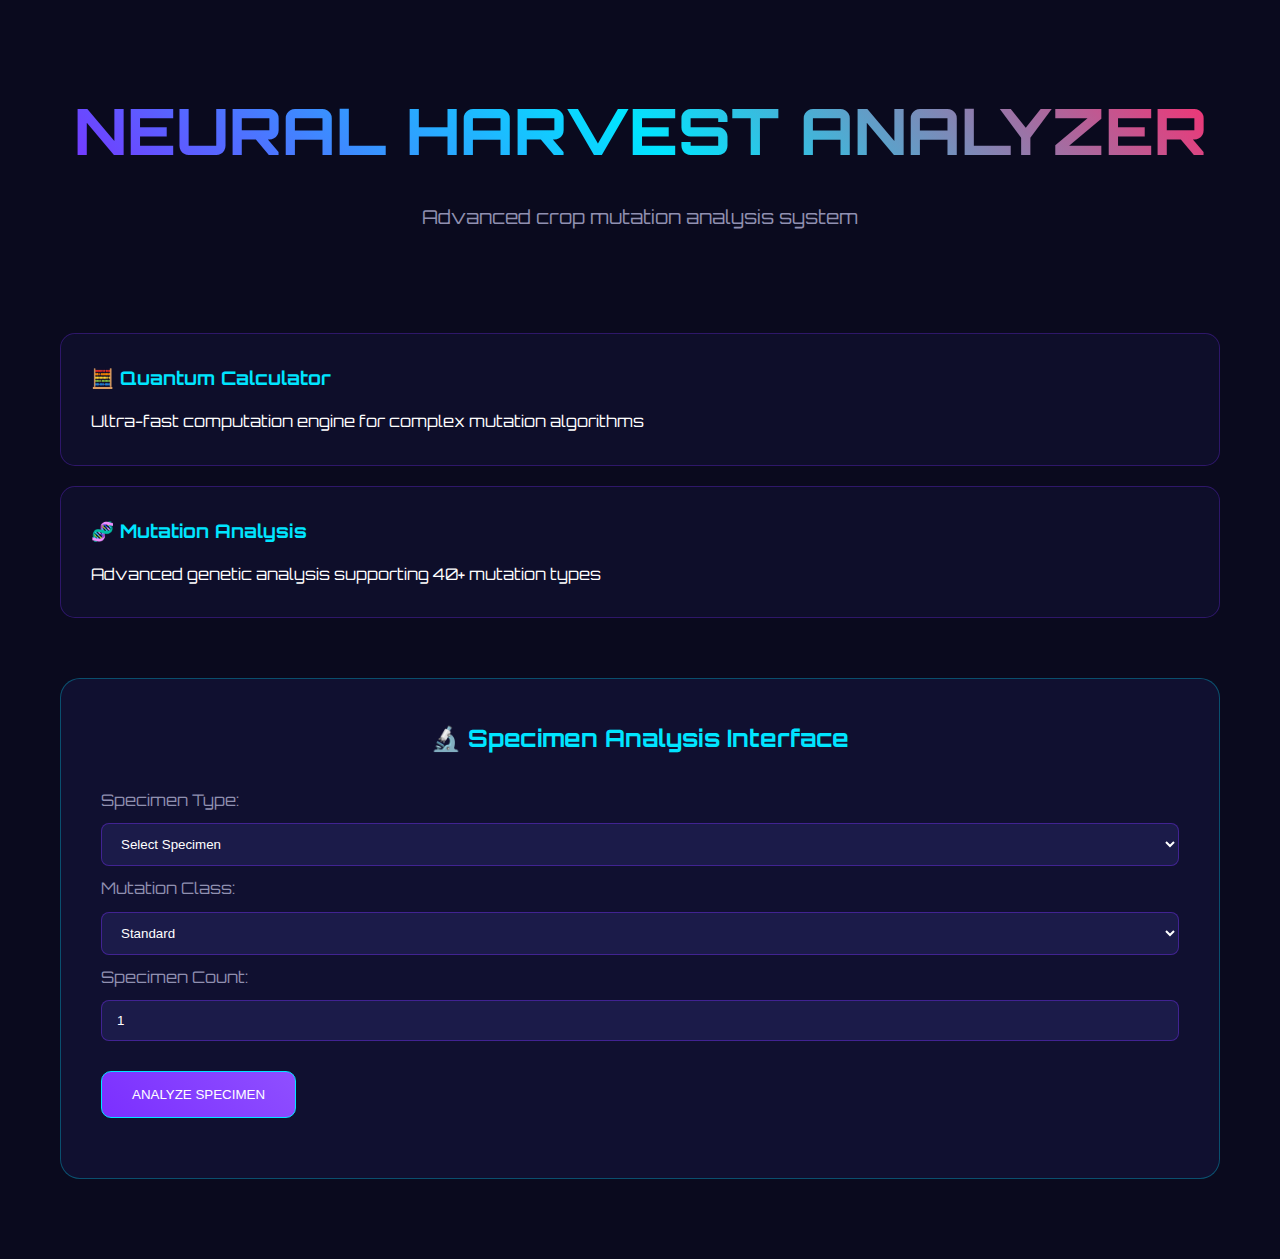
<file: neural-harvest.html>
﻿<!DOCTYPE html>
<html lang="en">
<head>
    <meta charset="UTF-8">
    <meta name="viewport" content="width=device-width, initial-scale=1.0">
    <title>Neural Harvest Analyzer: Advanced Crop Mutation Analysis System</title>
    <meta name="description" content="Advanced neural system for analyzing and optimizing crop mutations in virtual ecosystems.">
    
    <!-- Google tag (gtag.js) -->
    <script async src="https://www.googletagmanager.com/gtag/js?id=G-NY475E5CYL"></script>
    <script>
      window.dataLayer = window.dataLayer || [];
      function gtag(){dataLayer.push(arguments);}
      gtag('js', new Date());

      gtag('config', 'G-NY475E5CYL');
    </script>
    
    <style>
        @import url('https://fonts.googleapis.com/css2?family=Orbitron:wght@400;500;600;700;800;900&display=swap');
        * { box-sizing: border-box; margin: 0; padding: 0; }
        body { 
            font-family: 'Orbitron', monospace; 
            background: #0A0A1E; 
            color: #FFFFFF; 
            line-height: 1.6; 
            min-height: 100vh; 
        }
        .container { max-width: 1200px; margin: 0 auto; padding: 20px; }
        .header { text-align: center; padding: 60px 0; margin-bottom: 40px; }
        .main-title { 
            font-size: 4rem; 
            font-weight: 800; 
            background: linear-gradient(45deg, #7B2FFF, #00E5FF, #FF2A6D); 
            -webkit-background-clip: text; 
            -webkit-text-fill-color: transparent; 
            margin-bottom: 20px; 
        }
        .subtitle { color: #9090B0; font-size: 1.2rem; }
        .feature-card { 
            background: rgba(20, 20, 60, 0.4); 
            border: 1px solid rgba(123, 47, 255, 0.3); 
            border-radius: 15px; 
            padding: 30px; 
            margin: 20px 0; 
            transition: all 0.3s ease; 
        }
        .feature-card:hover { 
            border-color: #7B2FFF; 
            transform: translateY(-5px); 
            box-shadow: 0 20px 40px rgba(123, 47, 255, 0.2); 
        }
        .calc-section { 
            background: rgba(20, 20, 60, 0.6); 
            border: 1px solid rgba(0, 229, 255, 0.3); 
            border-radius: 20px; 
            padding: 40px; 
            margin: 60px 0; 
        }
        .form-input, .form-select { 
            background: rgba(30, 30, 80, 0.8); 
            border: 1px solid rgba(123, 47, 255, 0.4); 
            border-radius: 8px; 
            padding: 12px 15px; 
            color: #FFFFFF; 
            margin: 10px 0; 
            width: 100%; 
        }
        .calc-button { 
            background: linear-gradient(45deg, #7B2FFF, #8F4FFF); 
            border: 1px solid #00E5FF; 
            color: #FFFFFF; 
            padding: 15px 30px; 
            border-radius: 10px; 
            cursor: pointer; 
            margin: 20px 0; 
        }
        .result-panel { 
            background: rgba(5, 255, 161, 0.1); 
            border: 1px solid #05FFA1; 
            border-radius: 10px; 
            padding: 20px; 
            text-align: center; 
            display: none; 
        }
        .result-value { 
            font-size: 2rem; 
            color: #05FFA1; 
            font-weight: 700; 
        }
    </style>
</head>
<body>
    <div class="container">
        <header class="header">
            <h1 class="main-title">NEURAL HARVEST ANALYZER</h1>
            <p class="subtitle">Advanced crop mutation analysis system</p>
        </header>
        
        <div class="feature-card">
            <h3 style="color: #00E5FF; margin-bottom: 15px;">🧮 Quantum Calculator</h3>
            <p>Ultra-fast computation engine for complex mutation algorithms</p>
        </div>
        
        <div class="feature-card">
            <h3 style="color: #00E5FF; margin-bottom: 15px;">🧬 Mutation Analysis</h3>
            <p>Advanced genetic analysis supporting 40+ mutation types</p>
        </div>
        
        <section class="calc-section" id="calculator">
            <h2 style="color: #00E5FF; text-align: center; margin-bottom: 30px;">🔬 Specimen Analysis Interface</h2>
            
            <div>
                <label style="color: #9090B0;">Specimen Type:</label>
                <select class="form-select" id="cropType">
                    <option value="">Select Specimen</option>
                    <option value="sunflower">Sunflower</option>
                    <option value="dragon-pepper">Dragon Pepper</option>
                    <option value="moon-mango">Moon Mango</option>
                    <option value="lotus">Lotus</option>
                </select>
                
                <label style="color: #9090B0;">Mutation Class:</label>
                <select class="form-select" id="mutation">
                    <option value="normal">Standard</option>
                    <option value="golden">Golden (x20)</option>
                    <option value="rainbow">Rainbow (x50)</option>
                </select>
                
                <label style="color: #9090B0;">Specimen Count:</label>
                <input type="number" class="form-input" id="quantity" placeholder="Enter quantity" value="1">
                
                <button class="calc-button" onclick="calculateValue()">ANALYZE SPECIMEN</button>
            </div>
            
            <div class="result-panel" id="result">
                <div>Estimated Value:</div>
                <div class="result-value" id="resultValue">0</div>
            </div>
        </section>
    </div>
    
    <script>
        const specimenData = {
            'sunflower': { base: 100 },
            'dragon-pepper': { base: 250 },
            'moon-mango': { base: 500 },
            'lotus': { base: 750 }
        };
        
        const mutationMultipliers = {
            'normal': 1,
            'golden': 20,
            'rainbow': 50
        };
        
        function calculateValue() {
            const cropType = document.getElementById('cropType').value;
            const mutation = document.getElementById('mutation').value;
            const quantity = parseInt(document.getElementById('quantity').value) || 1;
            
            if (!cropType) {
                alert('Please select a specimen type');
                return;
            }
            
            const baseValue = specimenData[cropType].base;
            const mutationMult = mutationMultipliers[mutation];
            const totalValue = baseValue * mutationMult * quantity;
            
            document.getElementById('resultValue').textContent = totalValue.toLocaleString();
            document.getElementById('result').style.display = 'block';
        }
    </script>
</body>
</html>
</file>
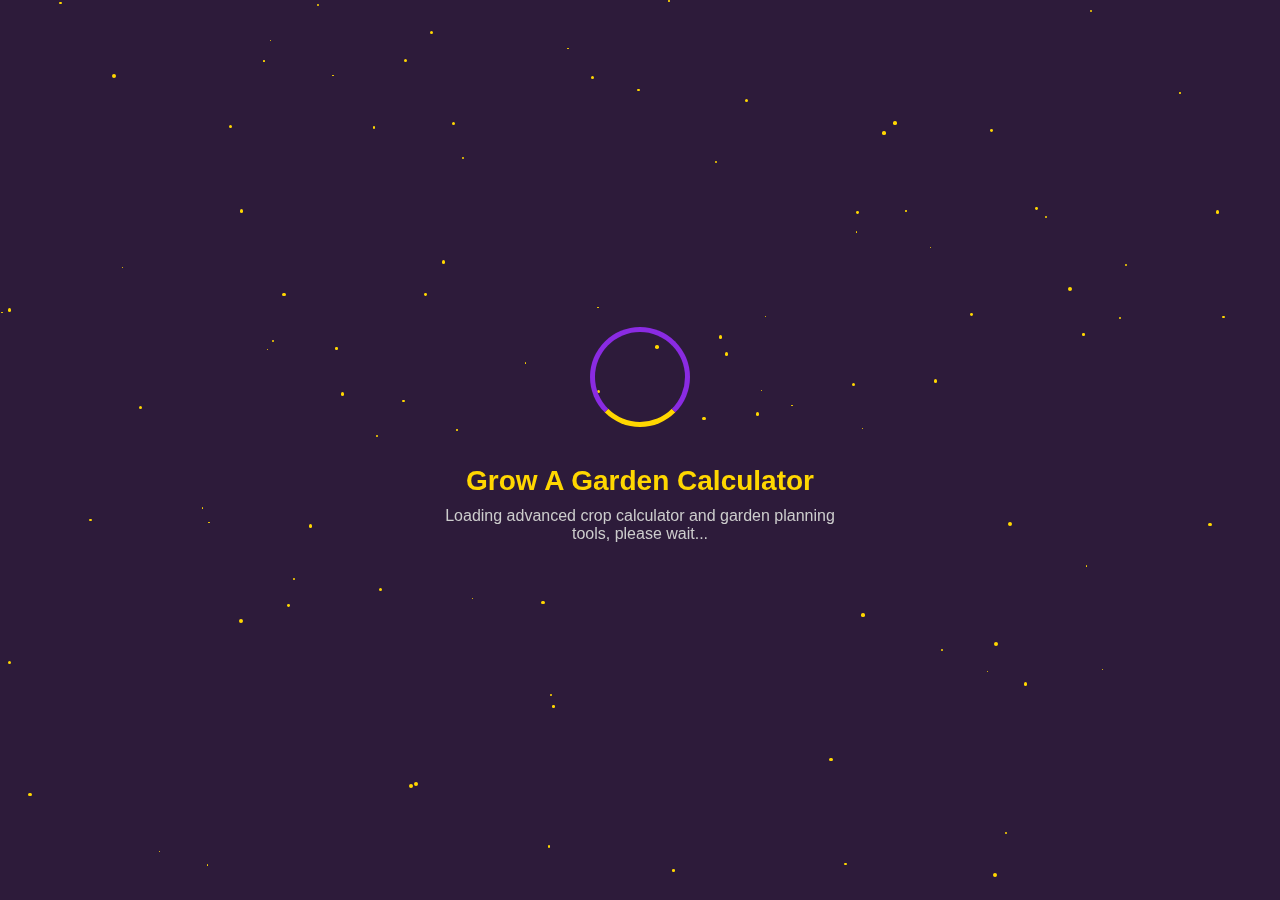
<file: run-garden-master.html>
<!DOCTYPE html>
<html lang="en">
<head>
  <meta charset="utf-8" />
  <title>Loading Grow A Garden Calculator...</title>
  <style>
    body {
      background-color: #2D1B3A;
      color: #F5F5F5;
      font-family: Arial, sans-serif;
      margin: 0;
      padding: 0;
      display: flex;
      flex-direction: column;
      align-items: center;
      justify-content: center;
      min-height: 100vh;
      text-align: center;
    }
    
    .loader {
      width: 100px;
      height: 100px;
      border: 5px solid #8A2BE2;
      border-bottom-color: #FFD700;
      border-radius: 50%;
      display: inline-block;
      box-sizing: border-box;
      animation: rotation 1.5s linear infinite;
      margin-bottom: 20px;
    }

    h1 {
      color: #FFD700;
      font-size: 28px;
      margin-bottom: 10px;
    }

    p {
      color: #CCCCCC;
      font-size: 16px;
      max-width: 400px;
      margin: 0 auto 30px;
    }

    @keyframes rotation {
      0% {
        transform: rotate(0deg);
      }
      100% {
        transform: rotate(360deg);
      }
    }

    .stars {
      position: fixed;
      width: 100%;
      height: 100%;
      top: 0;
      left: 0;
      pointer-events: none;
      z-index: -1;
    }

    .star {
      position: absolute;
      width: 3px;
      height: 3px;
      background-color: #FFD700;
      border-radius: 50%;
      animation: twinkle 3s infinite ease-in-out;
    }

    @keyframes twinkle {
      0% { opacity: 0.3; }
      50% { opacity: 1; }
      100% { opacity: 0.3; }
    }
  </style>
  <script>
    // Create star background
    window.addEventListener('DOMContentLoaded', () => {
      const stars = document.createElement('div');
      stars.className = 'stars';
      document.body.appendChild(stars);
      
      for (let i = 0; i < 100; i++) {
        const star = document.createElement('div');
        star.className = 'star';
        
        // Random position
        star.style.left = `${Math.random() * 100}%`;
        star.style.top = `${Math.random() * 100}%`;
        
        // Random size
        const size = Math.random() * 3 + 1;
        star.style.width = `${size}px`;
        star.style.height = `${size}px`;
        
        // Random animation delay
        star.style.animationDelay = `${Math.random() * 3}s`;
        
        stars.appendChild(star);
      }
      
      // Redirect after 3 seconds
      setTimeout(() => {
        window.location.href = 'garden-calculator.html';
      }, 3000);
    });
  </script>
</head>
<body>
  <div class="loader"></div>
  <h1>Grow A Garden Calculator</h1>
  <p>Loading advanced crop calculator and garden planning tools, please wait...</p>
</body>
</html>
</file>
